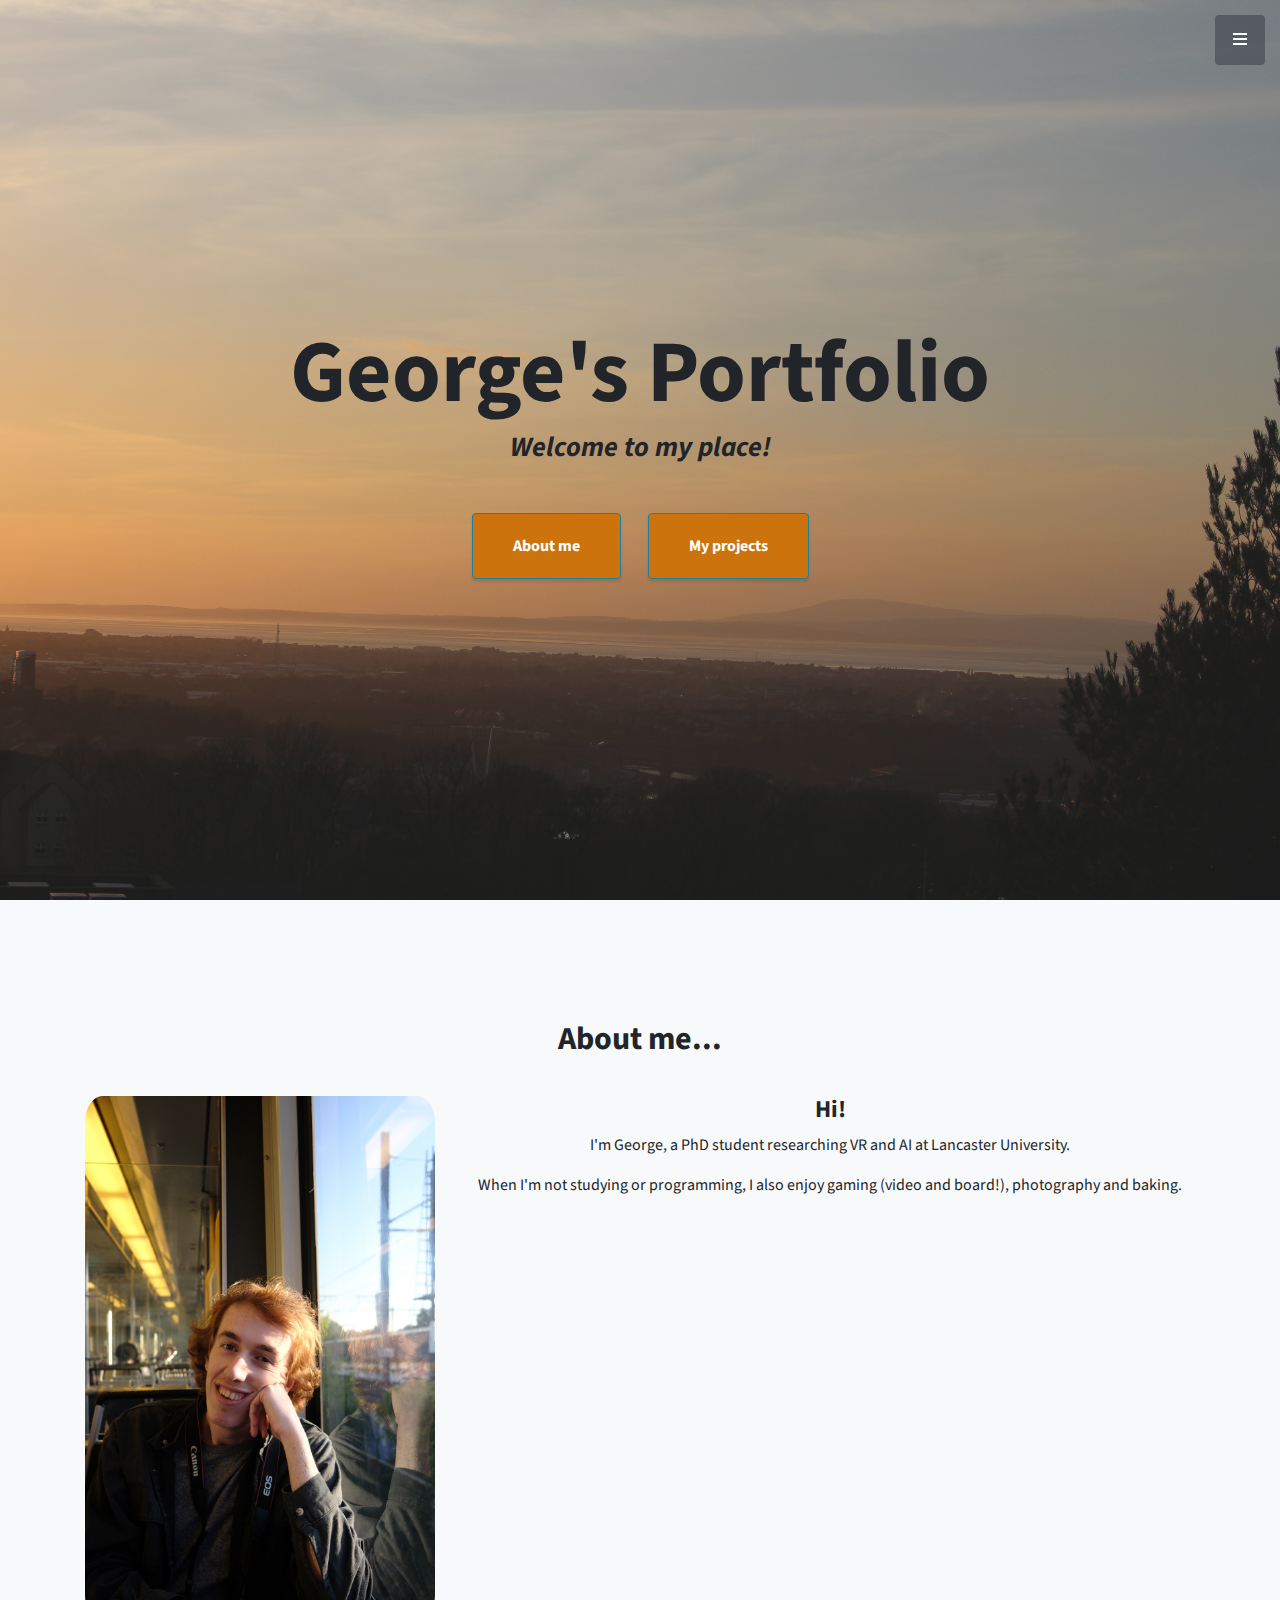
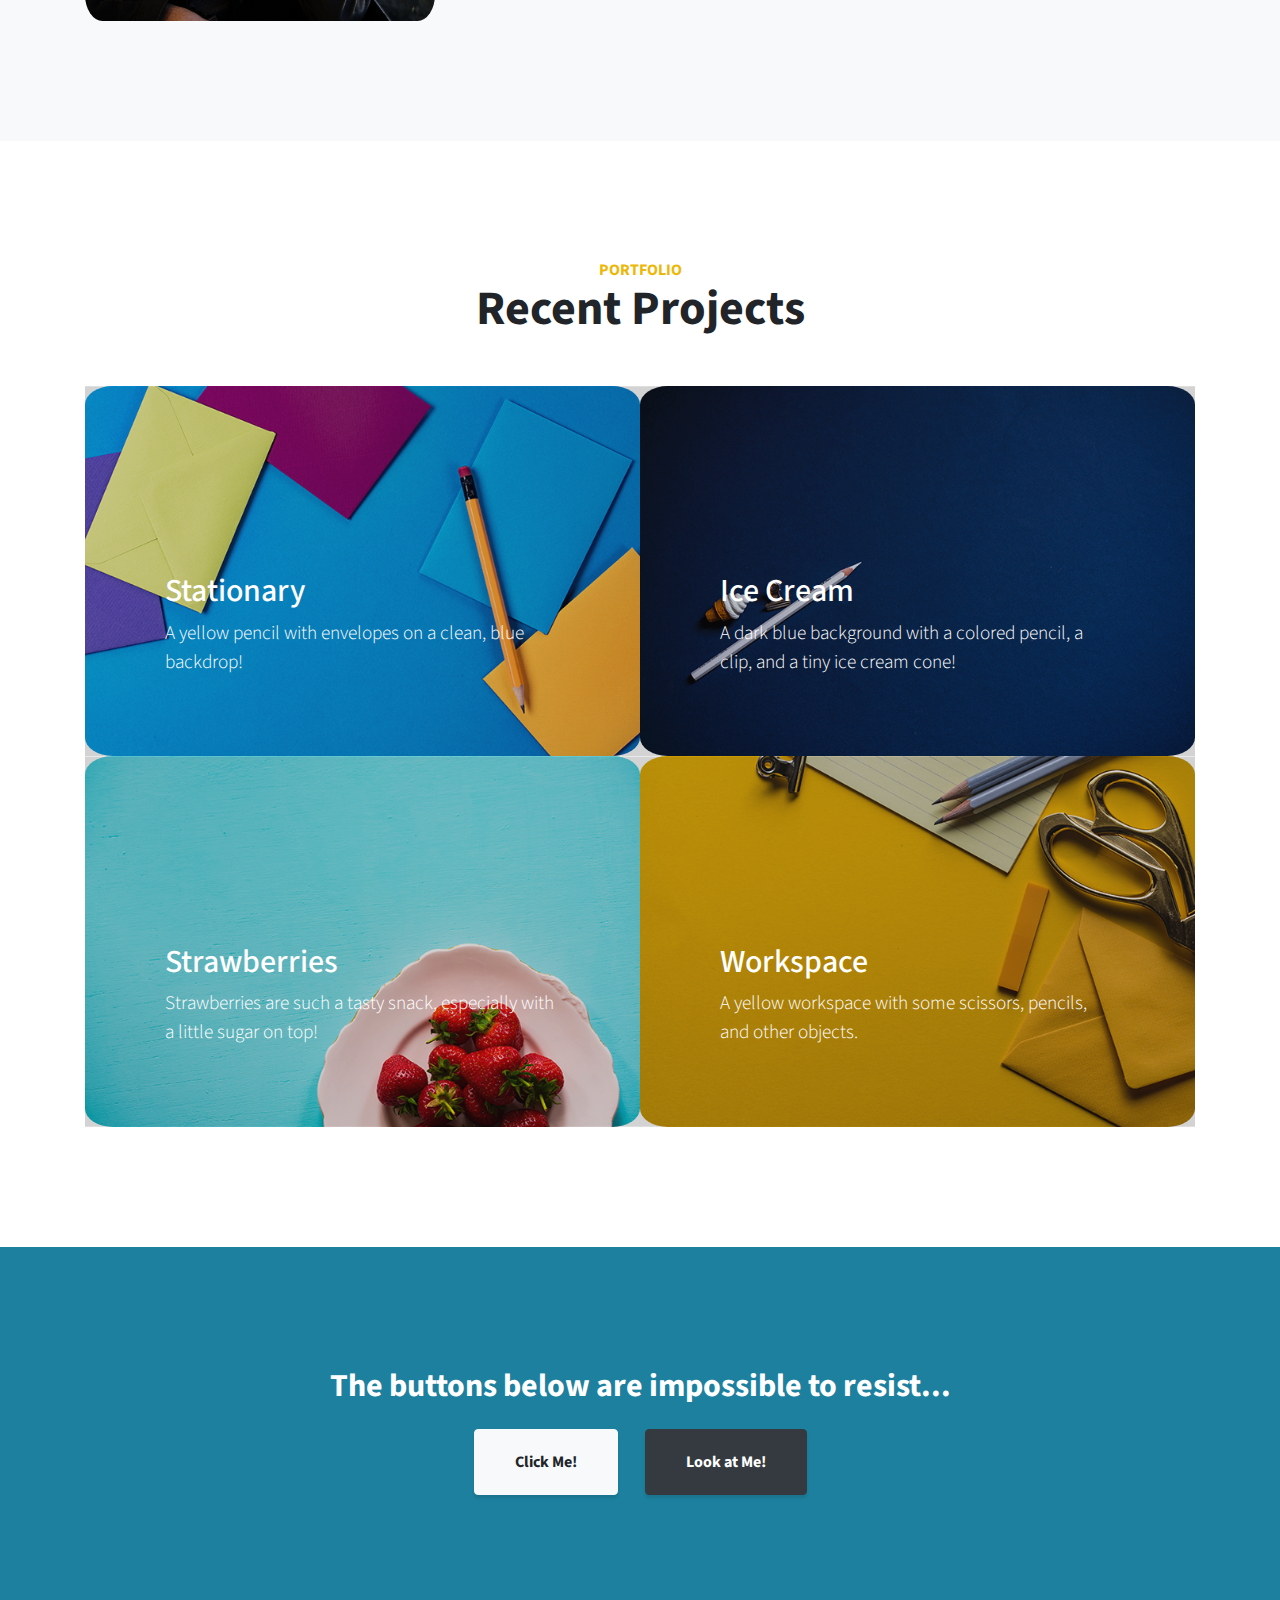
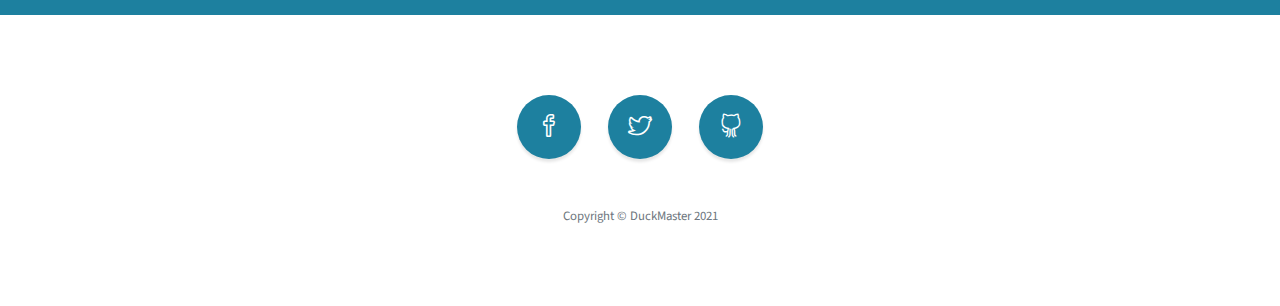
<file: index.html>
<!DOCTYPE html>
<html lang="en">

<head>

  <meta charset="utf-8">
  <meta name="viewport" content="width=device-width, initial-scale=1, shrink-to-fit=no">
  <meta name="description" content="">
  <meta name="author" content="">

  <title>George Limbert - Portfolio</title>

  <!-- Bootstrap Core CSS -->
  <link href="vendor/bootstrap/css/bootstrap.min.css" rel="stylesheet">

  <!-- Custom Fonts -->
  <link href="vendor/fontawesome-free/css/all.min.css" rel="stylesheet" type="text/css">
  <link href="https://fonts.googleapis.com/css?family=Source+Sans+Pro:300,400,700,300italic,400italic,700italic" rel="stylesheet" type="text/css">
  <link href="vendor/simple-line-icons/css/simple-line-icons.css" rel="stylesheet">

  <!-- Custom CSS -->
  <link href="css/style.css" rel="stylesheet">

</head>

<body id="page-top">

  <!-- Navigation -->
  <a class="menu-toggle rounded" href="#">
    <i class="fas fa-bars"></i>
  </a>
  <nav id="sidebar-wrapper">
    <ul class="sidebar-nav">
      <li class="sidebar-brand">
        <a class="js-scroll-trigger" href="#page-top">George's Portfolio</a>
      </li>
      <li class="sidebar-nav-item">
        <a class="js-scroll-trigger" href="#page-top">Home</a>
      </li>
      <li class="sidebar-nav-item">
        <a class="js-scroll-trigger" href="#about">About</a>
      </li>
      <!--<li class="sidebar-nav-item">
        <a class="js-scroll-trigger" href="#services">Services</a>
      </li>-->
      <li class="sidebar-nav-item">
        <a class="js-scroll-trigger" href="#portfolio">Portfolio</a>
      </li>
      <li class="sidebar-nav-item">
        <a class="js-scroll-trigger" href="#contact">Contact</a>
      </li>
    </ul>
  </nav>

  <!-- Header -->
  <header class="masthead d-flex">
    <div class="container text-center my-auto">
      <h1 class="mb-1">George's Portfolio</h1>
      <h3 class="mb-5">
        <em>Welcome to my place!</em>
      </h3>
      <a class="btn btn-primary btn-xl js-scroll-trigger mr-4" href="#about">About me</a>
      <a class="btn btn-primary btn-xl js-scroll-trigger" href="#portfolio">My projects</a>
    </div>
    <div class="overlay"></div>
  </header>

  <!-- About -->
  <section class="content-section bg-light" id="about">
    <div class="container text-center">
      <div class="row bottom-spacing">
        <div class="col-lg-10 mx-auto">
          <h2>About me...</h2>
          <!--<a class="btn btn-dark btn-xl js-scroll-trigger" href="#services">What We Offer</a>-->
        </div>
      </div>
      <div class="row">
        <div class="col-4">
          <img src="./img/me_new2.jpeg" alt="Headshot of me" id="profile" width="100%" height="100%">
        </div>
        <div class="col-8">
          <h4>Hi!</h4>
          <p> I'm George, a PhD student researching VR and AI at Lancaster University. </p>
          <p> When I'm not studying or programming, I also enjoy gaming (video and board!), photography and baking. </p>
        </div>
      </div>
    </div>
  </section>

  <!-- Services -->
  <!--<section class="content-section bg-primary text-white text-center" id="services">
    <div class="container">
      <div class="content-section-heading">
        <h3 class="text-secondary mb-0">Services</h3>
        <h2 class="mb-5">What We Offer</h2>
      </div>
      <div class="row">
        <div class="col-lg-3 col-md-6 mb-5 mb-lg-0">
          <span class="service-icon rounded-circle mx-auto mb-3">
            <i class="icon-screen-smartphone"></i>
          </span>
          <h4>
            <strong>Responsive</strong>
          </h4>
          <p class="text-faded mb-0">Looks great on any screen size!</p>
        </div>
        <div class="col-lg-3 col-md-6 mb-5 mb-lg-0">
          <span class="service-icon rounded-circle mx-auto mb-3">
            <i class="icon-pencil"></i>
          </span>
          <h4>
            <strong>Redesigned</strong>
          </h4>
          <p class="text-faded mb-0">Freshly redesigned for Bootstrap 4.</p>
        </div>
        <div class="col-lg-3 col-md-6 mb-5 mb-md-0">
          <span class="service-icon rounded-circle mx-auto mb-3">
            <i class="icon-like"></i>
          </span>
          <h4>
            <strong>Favorited</strong>
          </h4>
          <p class="text-faded mb-0">Millions of users
            <i class="fas fa-heart"></i>
            Start Bootstrap!</p>
        </div>
        <div class="col-lg-3 col-md-6">
          <span class="service-icon rounded-circle mx-auto mb-3">
            <i class="icon-mustache"></i>
          </span>
          <h4>
            <strong>Question</strong>
          </h4>
          <p class="text-faded mb-0">I mustache you a question...</p>
        </div>
      </div>
    </div>
  </section>-->

  <!-- Callout -->
  <!--<section class="callout">
    <div class="container text-center">
      <h2 class="mx-auto mb-5">Welcome to
        <em>your</em>
        next website!</h2>
      <a class="btn btn-primary btn-xl" href="https://startbootstrap.com/theme/stylish-portfolio/">Download Now!</a>
    </div>
  </section>-->

  <!-- Portfolio -->
  <section class="content-section" id="portfolio">
    <div class="container">
      <div class="content-section-heading text-center">
        <h3 class="text-secondary mb-0">Portfolio</h3>
        <h2 class="mb-5">Recent Projects</h2>
      </div>
      <div class="row no-gutters">
        <div class="col-lg-6">
          <a class="portfolio-item" href="#!">
            <div class="caption">
              <div class="caption-content">
                <div class="h2">Stationary</div>
                <p class="mb-0">A yellow pencil with envelopes on a clean, blue backdrop!</p>
              </div>
            </div>
            <img class="img-fluid" src="img/portfolio-1.jpg" alt="">
          </a>
        </div>
        <div class="col-lg-6">
          <a class="portfolio-item" href="#!">
            <div class="caption">
              <div class="caption-content">
                <div class="h2">Ice Cream</div>
                <p class="mb-0">A dark blue background with a colored pencil, a clip, and a tiny ice cream cone!</p>
              </div>
            </div>
            <img class="img-fluid" src="img/portfolio-2.jpg" alt="">
          </a>
        </div>
        <div class="col-lg-6">
          <a class="portfolio-item" href="#!">
            <div class="caption">
              <div class="caption-content">
                <div class="h2">Strawberries</div>
                <p class="mb-0">Strawberries are such a tasty snack, especially with a little sugar on top!</p>
              </div>
            </div>
            <img class="img-fluid" src="img/portfolio-3.jpg" alt="">
          </a>
        </div>
        <div class="col-lg-6">
          <a class="portfolio-item" href="#!">
            <div class="caption">
              <div class="caption-content">
                <div class="h2">Workspace</div>
                <p class="mb-0">A yellow workspace with some scissors, pencils, and other objects.</p>
              </div>
            </div>
            <img class="img-fluid" src="img/portfolio-4.jpg" alt="">
          </a>
        </div>
      </div>
    </div>
  </section>

  <!-- Call to Action -->
  <section class="content-section bg-primary text-white">
    <div class="container text-center">
      <h2 class="mb-4">The buttons below are impossible to resist...</h2>
      <a href="#!" class="btn btn-xl btn-light mr-4">Click Me!</a>
      <a href="#!" class="btn btn-xl btn-dark">Look at Me!</a>
    </div>
  </section>

  <!-- Map -->
  <!--
  <div id="contact" class="map">
    <iframe src="https://maps.google.com/maps?f=q&amp;source=s_q&amp;hl=en&amp;geocode=&amp;q=Twitter,+Inc.,+Market+Street,+San+Francisco,+CA&amp;aq=0&amp;oq=twitter&amp;sll=28.659344,-81.187888&amp;sspn=0.128789,0.264187&amp;ie=UTF8&amp;hq=Twitter,+Inc.,+Market+Street,+San+Francisco,+CA&amp;t=m&amp;z=15&amp;iwloc=A&amp;output=embed"></iframe>
    <br />
    <small>
      <a href="https://maps.google.com/maps?f=q&amp;source=embed&amp;hl=en&amp;geocode=&amp;q=Twitter,+Inc.,+Market+Street,+San+Francisco,+CA&amp;aq=0&amp;oq=twitter&amp;sll=28.659344,-81.187888&amp;sspn=0.128789,0.264187&amp;ie=UTF8&amp;hq=Twitter,+Inc.,+Market+Street,+San+Francisco,+CA&amp;t=m&amp;z=15&amp;iwloc=A"></a>
    </small>
  </div>-->

  <!-- Footer -->
  <footer class="footer text-center">
    <div class="container">
      <ul class="list-inline mb-5">
        <li class="list-inline-item">
          <a class="social-link rounded-circle text-white mr-3" href="https://www.facebook.com/george.limbert.77">
            <i class="icon-social-facebook"></i>
          </a>
        </li>
        <li class="list-inline-item">
          <a class="social-link rounded-circle text-white mr-3" href="https://www.twitter.com/duckmasterbob">
            <i class="icon-social-twitter"></i>
          </a>
        </li>
        <li class="list-inline-item">
          <a class="social-link rounded-circle text-white" href="https://www.github.com/duckmaster">
            <i class="icon-social-github"></i>
          </a>
        </li>
      </ul>
      <p class="text-muted small mb-0">Copyright &copy; DuckMaster 2021</p>
    </div>
  </footer>

  <!-- Scroll to Top Button-->
  <a class="scroll-to-top rounded js-scroll-trigger" href="#page-top">
    <i class="fas fa-angle-up"></i>
  </a>

  <!-- Bootstrap core JavaScript -->
  <script src="vendor/jquery/jquery.min.js"></script>
  <script src="vendor/bootstrap/js/bootstrap.bundle.min.js"></script>

  <!-- Plugin JavaScript -->
  <script src="vendor/jquery-easing/jquery.easing.min.js"></script>

  <!-- Custom scripts for this template -->
  <script src="js/stylish-portfolio.min.js"></script>

</body>

</html>
</file>
<file: vendor/simple-line-icons/css/simple-line-icons.css>
/*
* Font Face
*/
@font-face {
  font-family: 'simple-line-icons';
  src: url('../fonts/Simple-Line-Icons.eot?v=2.4.0');
  src: url('../fonts/Simple-Line-Icons.eot?v=2.4.0#iefix') format('embedded-opentype'), url('../fonts/Simple-Line-Icons.woff2?v=2.4.0') format('woff2'), url('../fonts/Simple-Line-Icons.ttf?v=2.4.0') format('truetype'), url('../fonts/Simple-Line-Icons.woff?v=2.4.0') format('woff'), url('../fonts/Simple-Line-Icons.svg?v=2.4.0#simple-line-icons') format('svg');
  font-weight: normal;
  font-style: normal;
}
/*
 Use the following code if you want to have a class per icon.
 Instead of a list of all class selectors, you can use the generic [class*="icon-"] selector,
 but it's slower.
*/
.icon-user,
.icon-people,
.icon-user-female,
.icon-user-follow,
.icon-user-following,
.icon-user-unfollow,
.icon-login,
.icon-logout,
.icon-emotsmile,
.icon-phone,
.icon-call-end,
.icon-call-in,
.icon-call-out,
.icon-map,
.icon-location-pin,
.icon-direction,
.icon-directions,
.icon-compass,
.icon-layers,
.icon-menu,
.icon-list,
.icon-options-vertical,
.icon-options,
.icon-arrow-down,
.icon-arrow-left,
.icon-arrow-right,
.icon-arrow-up,
.icon-arrow-up-circle,
.icon-arrow-left-circle,
.icon-arrow-right-circle,
.icon-arrow-down-circle,
.icon-check,
.icon-clock,
.icon-plus,
.icon-minus,
.icon-close,
.icon-event,
.icon-exclamation,
.icon-organization,
.icon-trophy,
.icon-screen-smartphone,
.icon-screen-desktop,
.icon-plane,
.icon-notebook,
.icon-mustache,
.icon-mouse,
.icon-magnet,
.icon-energy,
.icon-disc,
.icon-cursor,
.icon-cursor-move,
.icon-crop,
.icon-chemistry,
.icon-speedometer,
.icon-shield,
.icon-screen-tablet,
.icon-magic-wand,
.icon-hourglass,
.icon-graduation,
.icon-ghost,
.icon-game-controller,
.icon-fire,
.icon-eyeglass,
.icon-envelope-open,
.icon-envelope-letter,
.icon-bell,
.icon-badge,
.icon-anchor,
.icon-wallet,
.icon-vector,
.icon-speech,
.icon-puzzle,
.icon-printer,
.icon-present,
.icon-playlist,
.icon-pin,
.icon-picture,
.icon-handbag,
.icon-globe-alt,
.icon-globe,
.icon-folder-alt,
.icon-folder,
.icon-film,
.icon-feed,
.icon-drop,
.icon-drawer,
.icon-docs,
.icon-doc,
.icon-diamond,
.icon-cup,
.icon-calculator,
.icon-bubbles,
.icon-briefcase,
.icon-book-open,
.icon-basket-loaded,
.icon-basket,
.icon-bag,
.icon-action-undo,
.icon-action-redo,
.icon-wrench,
.icon-umbrella,
.icon-trash,
.icon-tag,
.icon-support,
.icon-frame,
.icon-size-fullscreen,
.icon-size-actual,
.icon-shuffle,
.icon-share-alt,
.icon-share,
.icon-rocket,
.icon-question,
.icon-pie-chart,
.icon-pencil,
.icon-note,
.icon-loop,
.icon-home,
.icon-grid,
.icon-graph,
.icon-microphone,
.icon-music-tone-alt,
.icon-music-tone,
.icon-earphones-alt,
.icon-earphones,
.icon-equalizer,
.icon-like,
.icon-dislike,
.icon-control-start,
.icon-control-rewind,
.icon-control-play,
.icon-control-pause,
.icon-control-forward,
.icon-control-end,
.icon-volume-1,
.icon-volume-2,
.icon-volume-off,
.icon-calendar,
.icon-bulb,
.icon-chart,
.icon-ban,
.icon-bubble,
.icon-camrecorder,
.icon-camera,
.icon-cloud-download,
.icon-cloud-upload,
.icon-envelope,
.icon-eye,
.icon-flag,
.icon-heart,
.icon-info,
.icon-key,
.icon-link,
.icon-lock,
.icon-lock-open,
.icon-magnifier,
.icon-magnifier-add,
.icon-magnifier-remove,
.icon-paper-clip,
.icon-paper-plane,
.icon-power,
.icon-refresh,
.icon-reload,
.icon-settings,
.icon-star,
.icon-symbol-female,
.icon-symbol-male,
.icon-target,
.icon-credit-card,
.icon-paypal,
.icon-social-tumblr,
.icon-social-twitter,
.icon-social-facebook,
.icon-social-instagram,
.icon-social-linkedin,
.icon-social-pinterest,
.icon-social-github,
.icon-social-google,
.icon-social-reddit,
.icon-social-skype,
.icon-social-dribbble,
.icon-social-behance,
.icon-social-foursqare,
.icon-social-soundcloud,
.icon-social-spotify,
.icon-social-stumbleupon,
.icon-social-youtube,
.icon-social-dropbox,
.icon-social-vkontakte,
.icon-social-steam {
  font-family: 'simple-line-icons';
  speak: none;
  font-style: normal;
  font-weight: normal;
  font-variant: normal;
  text-transform: none;
  line-height: 1;
  /* Better Font Rendering =========== */
  -webkit-font-smoothing: antialiased;
  -moz-osx-font-smoothing: grayscale;
}
.icon-user:before {
  content: "\e005";
}
.icon-people:before {
  content: "\e001";
}
.icon-user-female:before {
  content: "\e000";
}
.icon-user-follow:before {
  content: "\e002";
}
.icon-user-following:before {
  content: "\e003";
}
.icon-user-unfollow:before {
  content: "\e004";
}
.icon-login:before {
  content: "\e066";
}
.icon-logout:before {
  content: "\e065";
}
.icon-emotsmile:before {
  content: "\e021";
}
.icon-phone:before {
  content: "\e600";
}
.icon-call-end:before {
  content: "\e048";
}
.icon-call-in:before {
  content: "\e047";
}
.icon-call-out:before {
  content: "\e046";
}
.icon-map:before {
  content: "\e033";
}
.icon-location-pin:before {
  content: "\e096";
}
.icon-direction:before {
  content: "\e042";
}
.icon-directions:before {
  content: "\e041";
}
.icon-compass:before {
  content: "\e045";
}
.icon-layers:before {
  content: "\e034";
}
.icon-menu:before {
  content: "\e601";
}
.icon-list:before {
  content: "\e067";
}
.icon-options-vertical:before {
  content: "\e602";
}
.icon-options:before {
  content: "\e603";
}
.icon-arrow-down:before {
  content: "\e604";
}
.icon-arrow-left:before {
  content: "\e605";
}
.icon-arrow-right:before {
  content: "\e606";
}
.icon-arrow-up:before {
  content: "\e607";
}
.icon-arrow-up-circle:before {
  content: "\e078";
}
.icon-arrow-left-circle:before {
  content: "\e07a";
}
.icon-arrow-right-circle:before {
  content: "\e079";
}
.icon-arrow-down-circle:before {
  content: "\e07b";
}
.icon-check:before {
  content: "\e080";
}
.icon-clock:before {
  content: "\e081";
}
.icon-plus:before {
  content: "\e095";
}
.icon-minus:before {
  content: "\e615";
}
.icon-close:before {
  content: "\e082";
}
.icon-event:before {
  content: "\e619";
}
.icon-exclamation:before {
  content: "\e617";
}
.icon-organization:before {
  content: "\e616";
}
.icon-trophy:before {
  content: "\e006";
}
.icon-screen-smartphone:before {
  content: "\e010";
}
.icon-screen-desktop:before {
  content: "\e011";
}
.icon-plane:before {
  content: "\e012";
}
.icon-notebook:before {
  content: "\e013";
}
.icon-mustache:before {
  content: "\e014";
}
.icon-mouse:before {
  content: "\e015";
}
.icon-magnet:before {
  content: "\e016";
}
.icon-energy:before {
  content: "\e020";
}
.icon-disc:before {
  content: "\e022";
}
.icon-cursor:before {
  content: "\e06e";
}
.icon-cursor-move:before {
  content: "\e023";
}
.icon-crop:before {
  content: "\e024";
}
.icon-chemistry:before {
  content: "\e026";
}
.icon-speedometer:before {
  content: "\e007";
}
.icon-shield:before {
  content: "\e00e";
}
.icon-screen-tablet:before {
  content: "\e00f";
}
.icon-magic-wand:before {
  content: "\e017";
}
.icon-hourglass:before {
  content: "\e018";
}
.icon-graduation:before {
  content: "\e019";
}
.icon-ghost:before {
  content: "\e01a";
}
.icon-game-controller:before {
  content: "\e01b";
}
.icon-fire:before {
  content: "\e01c";
}
.icon-eyeglass:before {
  content: "\e01d";
}
.icon-envelope-open:before {
  content: "\e01e";
}
.icon-envelope-letter:before {
  content: "\e01f";
}
.icon-bell:before {
  content: "\e027";
}
.icon-badge:before {
  content: "\e028";
}
.icon-anchor:before {
  content: "\e029";
}
.icon-wallet:before {
  content: "\e02a";
}
.icon-vector:before {
  content: "\e02b";
}
.icon-speech:before {
  content: "\e02c";
}
.icon-puzzle:before {
  content: "\e02d";
}
.icon-printer:before {
  content: "\e02e";
}
.icon-present:before {
  content: "\e02f";
}
.icon-playlist:before {
  content: "\e030";
}
.icon-pin:before {
  content: "\e031";
}
.icon-picture:before {
  content: "\e032";
}
.icon-handbag:before {
  content: "\e035";
}
.icon-globe-alt:before {
  content: "\e036";
}
.icon-globe:before {
  content: "\e037";
}
.icon-folder-alt:before {
  content: "\e039";
}
.icon-folder:before {
  content: "\e089";
}
.icon-film:before {
  content: "\e03a";
}
.icon-feed:before {
  content: "\e03b";
}
.icon-drop:before {
  content: "\e03e";
}
.icon-drawer:before {
  content: "\e03f";
}
.icon-docs:before {
  content: "\e040";
}
.icon-doc:before {
  content: "\e085";
}
.icon-diamond:before {
  content: "\e043";
}
.icon-cup:before {
  content: "\e044";
}
.icon-calculator:before {
  content: "\e049";
}
.icon-bubbles:before {
  content: "\e04a";
}
.icon-briefcase:before {
  content: "\e04b";
}
.icon-book-open:before {
  content: "\e04c";
}
.icon-basket-loaded:before {
  content: "\e04d";
}
.icon-basket:before {
  content: "\e04e";
}
.icon-bag:before {
  content: "\e04f";
}
.icon-action-undo:before {
  content: "\e050";
}
.icon-action-redo:before {
  content: "\e051";
}
.icon-wrench:before {
  content: "\e052";
}
.icon-umbrella:before {
  content: "\e053";
}
.icon-trash:before {
  content: "\e054";
}
.icon-tag:before {
  content: "\e055";
}
.icon-support:before {
  content: "\e056";
}
.icon-frame:before {
  content: "\e038";
}
.icon-size-fullscreen:before {
  content: "\e057";
}
.icon-size-actual:before {
  content: "\e058";
}
.icon-shuffle:before {
  content: "\e059";
}
.icon-share-alt:before {
  content: "\e05a";
}
.icon-share:before {
  content: "\e05b";
}
.icon-rocket:before {
  content: "\e05c";
}
.icon-question:before {
  content: "\e05d";
}
.icon-pie-chart:before {
  content: "\e05e";
}
.icon-pencil:before {
  content: "\e05f";
}
.icon-note:before {
  content: "\e060";
}
.icon-loop:before {
  content: "\e064";
}
.icon-home:before {
  content: "\e069";
}
.icon-grid:before {
  content: "\e06a";
}
.icon-graph:before {
  content: "\e06b";
}
.icon-microphone:before {
  content: "\e063";
}
.icon-music-tone-alt:before {
  content: "\e061";
}
.icon-music-tone:before {
  content: "\e062";
}
.icon-earphones-alt:before {
  content: "\e03c";
}
.icon-earphones:before {
  content: "\e03d";
}
.icon-equalizer:before {
  content: "\e06c";
}
.icon-like:before {
  content: "\e068";
}
.icon-dislike:before {
  content: "\e06d";
}
.icon-control-start:before {
  content: "\e06f";
}
.icon-control-rewind:before {
  content: "\e070";
}
.icon-control-play:before {
  content: "\e071";
}
.icon-control-pause:before {
  content: "\e072";
}
.icon-control-forward:before {
  content: "\e073";
}
.icon-control-end:before {
  content: "\e074";
}
.icon-volume-1:before {
  content: "\e09f";
}
.icon-volume-2:before {
  content: "\e0a0";
}
.icon-volume-off:before {
  content: "\e0a1";
}
.icon-calendar:before {
  content: "\e075";
}
.icon-bulb:before {
  content: "\e076";
}
.icon-chart:before {
  content: "\e077";
}
.icon-ban:before {
  content: "\e07c";
}
.icon-bubble:before {
  content: "\e07d";
}
.icon-camrecorder:before {
  content: "\e07e";
}
.icon-camera:before {
  content: "\e07f";
}
.icon-cloud-download:before {
  content: "\e083";
}
.icon-cloud-upload:before {
  content: "\e084";
}
.icon-envelope:before {
  content: "\e086";
}
.icon-eye:before {
  content: "\e087";
}
.icon-flag:before {
  content: "\e088";
}
.icon-heart:before {
  content: "\e08a";
}
.icon-info:before {
  content: "\e08b";
}
.icon-key:before {
  content: "\e08c";
}
.icon-link:before {
  content: "\e08d";
}
.icon-lock:before {
  content: "\e08e";
}
.icon-lock-open:before {
  content: "\e08f";
}
.icon-magnifier:before {
  content: "\e090";
}
.icon-magnifier-add:before {
  content: "\e091";
}
.icon-magnifier-remove:before {
  content: "\e092";
}
.icon-paper-clip:before {
  content: "\e093";
}
.icon-paper-plane:before {
  content: "\e094";
}
.icon-power:before {
  content: "\e097";
}
.icon-refresh:before {
  content: "\e098";
}
.icon-reload:before {
  content: "\e099";
}
.icon-settings:before {
  content: "\e09a";
}
.icon-star:before {
  content: "\e09b";
}
.icon-symbol-female:before {
  content: "\e09c";
}
.icon-symbol-male:before {
  content: "\e09d";
}
.icon-target:before {
  content: "\e09e";
}
.icon-credit-card:before {
  content: "\e025";
}
.icon-paypal:before {
  content: "\e608";
}
.icon-social-tumblr:before {
  content: "\e00a";
}
.icon-social-twitter:before {
  content: "\e009";
}
.icon-social-facebook:before {
  content: "\e00b";
}
.icon-social-instagram:before {
  content: "\e609";
}
.icon-social-linkedin:before {
  content: "\e60a";
}
.icon-social-pinterest:before {
  content: "\e60b";
}
.icon-social-github:before {
  content: "\e60c";
}
.icon-social-google:before {
  content: "\e60d";
}
.icon-social-reddit:before {
  content: "\e60e";
}
.icon-social-skype:before {
  content: "\e60f";
}
.icon-social-dribbble:before {
  content: "\e00d";
}
.icon-social-behance:before {
  content: "\e610";
}
.icon-social-foursqare:before {
  content: "\e611";
}
.icon-social-soundcloud:before {
  content: "\e612";
}
.icon-social-spotify:before {
  content: "\e613";
}
.icon-social-stumbleupon:before {
  content: "\e614";
}
.icon-social-youtube:before {
  content: "\e008";
}
.icon-social-dropbox:before {
  content: "\e00c";
}
.icon-social-vkontakte:before {
  content: "\e618";
}
.icon-social-steam:before {
  content: "\e620";
}
</file>
<file: css/style.css>
/*!
 * Start Bootstrap - Stylish Portfolio v5.0.9 (https://startbootstrap.com/theme/stylish-portfolio)
 * Copyright 2013-2020 Start Bootstrap
 * Licensed under MIT (https://github.com/StartBootstrap/startbootstrap-stylish-portfolio/blob/master/LICENSE)
 */

body,
html {
  width: 100%;
  height: 100%;
}

body {
  font-family: 'Source Sans Pro';
}

.btn-xl {
  padding: 1.25rem 2.5rem;
}

.content-section {
  padding-top: 7.5rem;
  padding-bottom: 7.5rem;
}

.content-section-heading h2 {
  font-size: 3rem;
}

.content-section-heading h3 {
  font-size: 1rem;
  text-transform: uppercase;
}

h1,
h2,
h3,
h4,
h5,
h6 {
  font-weight: 700;
}

.text-faded {
  color: rgba(255, 255, 255, 0.7);
}

/* Map */
.map {
  height: 30rem;
}

@media (max-width: 992px) {
  .map {
    height: 75%;
  }
}

.map iframe {
  pointer-events: none;
}

.scroll-to-top {
  position: fixed;
  right: 15px;
  bottom: 15px;
  display: none;
  width: 50px;
  height: 50px;
  text-align: center;
  color: white;
  background: rgba(52, 58, 64, 0.5);
  line-height: 45px;
}

.scroll-to-top:focus, .scroll-to-top:hover {
  color: white;
}

.scroll-to-top:hover {
  background: #343a40;
}

.scroll-to-top i {
  font-weight: 800;
}

.masthead {
  min-height: 30rem;
  position: relative;
  display: table;
  width: auto;
  height: 100%;
  padding-top: 8rem;
  padding-bottom: 8rem;
  background: linear-gradient(90deg, rgba(255, 255, 255, 0.1) 0%, rgba(255, 255, 255, 0.1) 100%), url("../img/IMG_4656.JPG");
  background-position: center bottom;
  background-repeat: no-repeat;
  background-size: cover;
}

.masthead h1 {
  font-size: 4rem;
  margin: 0;
  padding: 0;
}

@media (min-width: 992px) {
  .masthead {
    height: 100vh;
  }
  .masthead h1 {
    font-size: 5.5rem;
  }
}

/* Side Menu */
#sidebar-wrapper {
  position: fixed;
  z-index: 2;
  right: 0;
  width: 250px;
  height: 100%;
  transition: all 0.4s ease 0s;
  transform: translateX(250px);
  background: #1D809F;
  border-left: 1px solid rgba(255, 255, 255, 0.1);
}

.sidebar-nav {
  position: absolute;
  top: 0;
  width: 250px;
  margin: 0;
  padding: 0;
  list-style: none;
}

.sidebar-nav li.sidebar-nav-item a {
  display: block;
  text-decoration: none;
  color: #fff;
  padding: 15px;
}

.sidebar-nav li a:hover {
  text-decoration: none;
  color: #fff;
  background: rgba(255, 255, 255, 0.2);
}

.sidebar-nav li a:active,
.sidebar-nav li a:focus {
  text-decoration: none;
}

.sidebar-nav > .sidebar-brand {
  font-size: 1.2rem;
  background: rgba(52, 58, 64, 0.1);
  height: 80px;
  line-height: 50px;
  padding-top: 15px;
  padding-bottom: 15px;
  padding-left: 15px;
}

.sidebar-nav > .sidebar-brand a {
  color: #fff;
}

.sidebar-nav > .sidebar-brand a:hover {
  color: #fff;
  background: none;
}

#sidebar-wrapper.active {
  right: 250px;
  width: 250px;
  transition: all 0.4s ease 0s;
}

.menu-toggle {
  position: fixed;
  right: 15px;
  top: 15px;
  width: 50px;
  height: 50px;
  text-align: center;
  color: #fff;
  background: rgba(52, 58, 64, 0.5);
  line-height: 50px;
  z-index: 999;
}

.menu-toggle:focus, .menu-toggle:hover {
  color: #fff;
}

.menu-toggle:hover {
  background: #343a40;
}

.service-icon {
  background-color: #fff;
  color: #1D809F;
  height: 7rem;
  width: 7rem;
  display: block;
  line-height: 7.5rem;
  font-size: 2.25rem;
  box-shadow: 0 3px 3px 0 rgba(0, 0, 0, 0.1);
}

.callout {
  padding: 15rem 0;
  background: linear-gradient(90deg, rgba(255, 255, 255, 0.1) 0%, rgba(255, 255, 255, 0.1) 100%), url("../img/bg-callout.jpg");
  background-position: center center;
  background-repeat: no-repeat;
  background-size: cover;
}

.callout h2 {
  font-size: 3.5rem;
  font-weight: 700;
  display: block;
  max-width: 30rem;
}

.portfolio-item {
  display: block;
  position: relative;
  overflow: hidden;
  max-width: 530px;
  margin: auto auto 1rem;
}

.portfolio-item .caption {
  display: flex;
  height: 100%;
  width: 100%;
  background-color: rgba(33, 37, 41, 0.2);
  position: absolute;
  top: 0;
  bottom: 0;
  z-index: 1;
}

.portfolio-item .caption .caption-content {
  color: #fff;
  margin: auto 2rem 2rem;
}

.portfolio-item .caption .caption-content h2 {
  font-size: 0.8rem;
  text-transform: uppercase;
}

.portfolio-item .caption .caption-content p {
  font-weight: 300;
  font-size: 1.2rem;
}

@media (min-width: 992px) {
  .portfolio-item {
    max-width: none;
    margin: 0;
  }
  .portfolio-item .caption {
    transition: background-color 0.7s, -webkit-clip-path 0.25s ease-out;
    transition: clip-path 0.25s ease-out, background-color 0.7s;
    transition: clip-path 0.25s ease-out, background-color 0.7s, -webkit-clip-path 0.25s ease-out;
    -webkit-clip-path: inset(0px);
    clip-path: inset(0px);
  }
  .portfolio-item .caption .caption-content {
    transition: opacity 0.25s;
    margin-left: 5rem;
    margin-right: 5rem;
    margin-bottom: 5rem;
  }
  .portfolio-item img {
    transition: -webkit-clip-path 0.25s ease-out;
    transition: clip-path 0.25s ease-out;
    transition: clip-path 0.25s ease-out, -webkit-clip-path 0.25s ease-out;
    -webkit-clip-path: inset(-1px);
    clip-path: inset(-1px);
  }
  .portfolio-item:hover img {
    -webkit-clip-path: inset(2rem);
    clip-path: inset(2rem);
  }
  .portfolio-item:hover .caption {
    background-color: rgba(29, 128, 159, 0.9);
    -webkit-clip-path: inset(2rem);
    clip-path: inset(2rem);
  }
}

.map iframe {
  height: 100%;
  width: 100%;
  border: 0;
}

footer.footer {
  padding-top: 5rem;
  padding-bottom: 5rem;
}

footer.footer .social-link {
  display: block;
  height: 4rem;
  width: 4rem;
  line-height: 4.3rem;
  font-size: 1.5rem;
  background-color: #1D809F;
  transition: background-color 0.15s ease-in-out;
  box-shadow: 0 3px 3px 0 rgba(0, 0, 0, 0.1);
}

footer.footer .social-link:hover {
  background-color: #155d74;
  text-decoration: none;
}

a {
  color: #1D809F;
}

a:hover, a:focus, a:active {
  color: #155d74;
}

.btn-primary {
  background-color: rgb(204, 115, 14) !important;
  border-color: #1D809F !important;
  color: #fff !important;
}

.btn-primary:hover, .btn-primary:focus, .btn-primary:active {
  background-color: #155d74 !important;
  border-color: #155d74 !important;
}

.btn-secondary {
  background-color: #ecb807 !important;
  border-color: #ecb807 !important;
  color: #fff !important;
}

.btn-secondary:hover, .btn-secondary:focus, .btn-secondary:active {
  background-color: #ba9106 !important;
  border-color: #ba9106 !important;
}

.btn-dark {
  color: #fff !important;
}

.btn {
  box-shadow: 0px 3px 3px 0px rgba(0, 0, 0, 0.1);
  font-weight: 700;
}

.bg-primary {
  background-color: #1D809F !important;
}

.text-primary {
  color: #1D809F !important;
}

.text-secondary {
  color: #ecb807 !important;
}

img {
  border-radius: 5%;
}

.bottom-spacing {
  margin-bottom: 30px;
}

#profile {
  width: 100%;
  height: auto;
}
</file>
